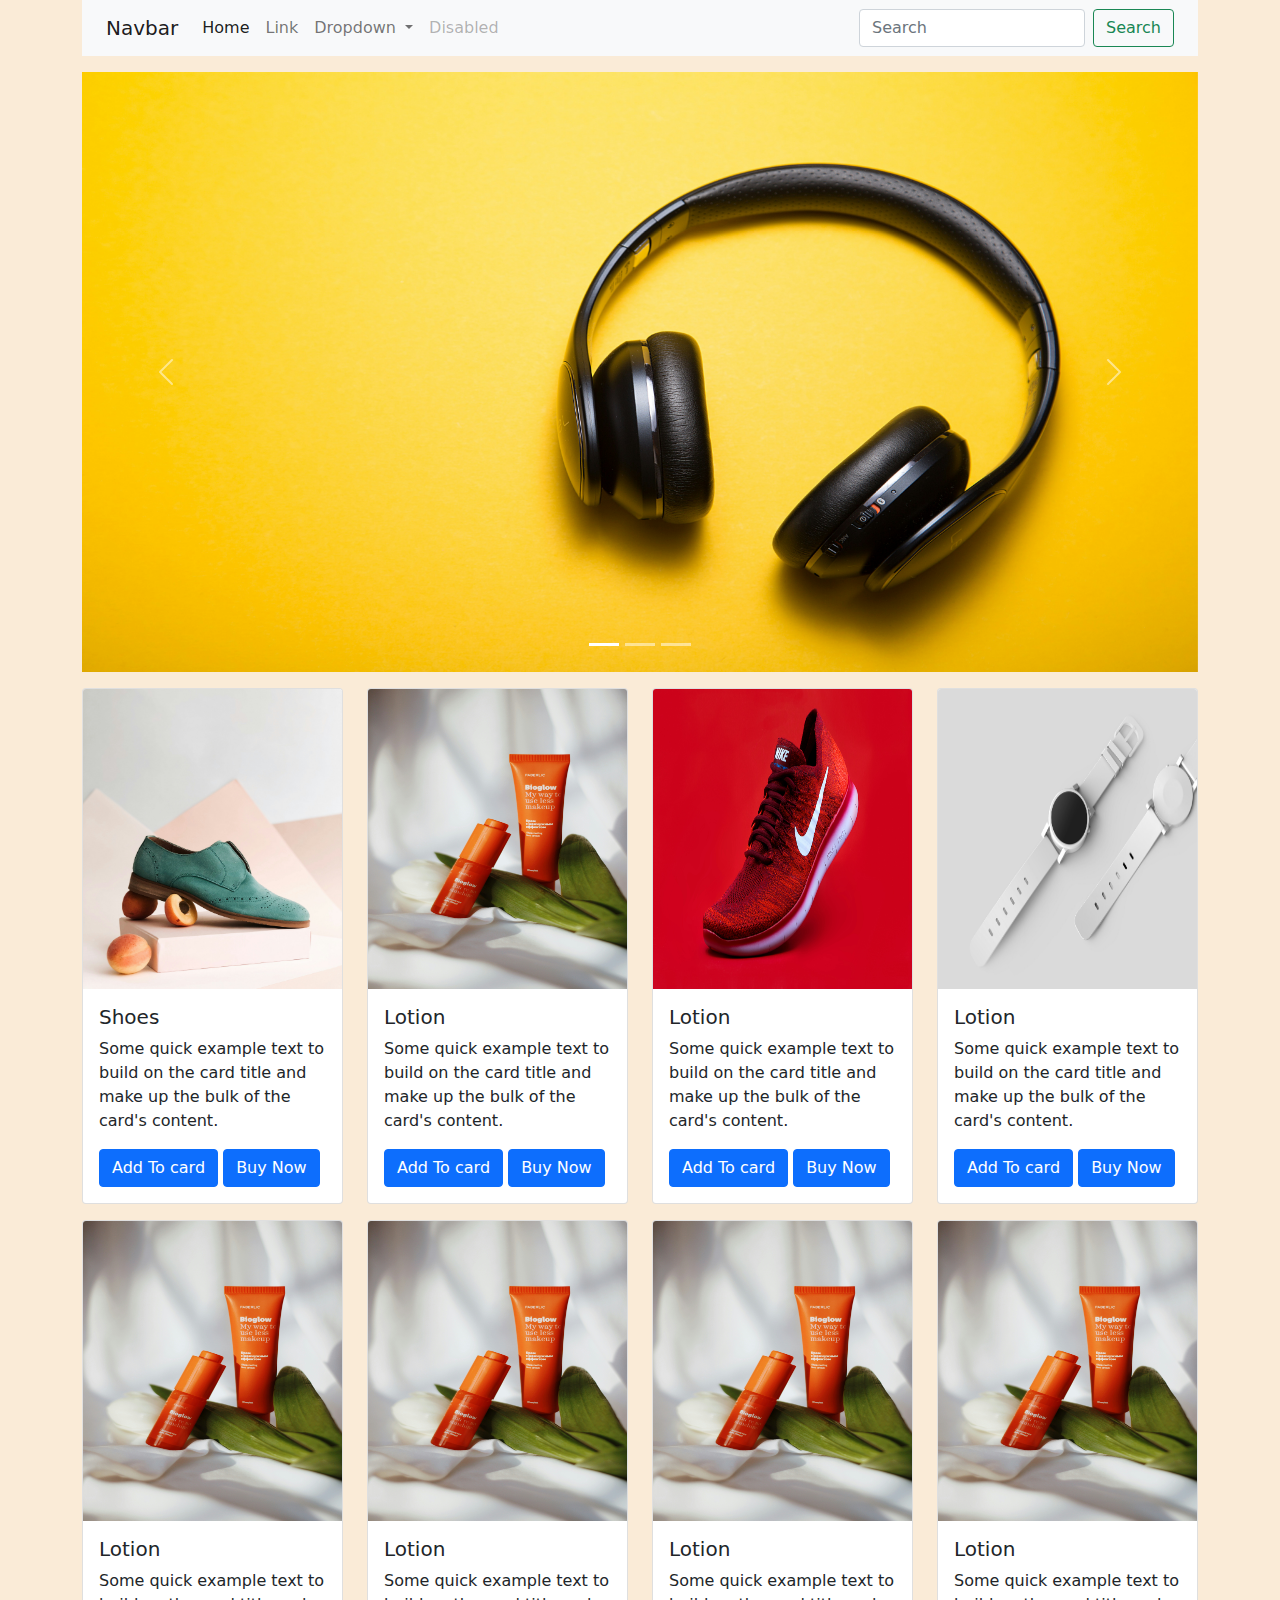
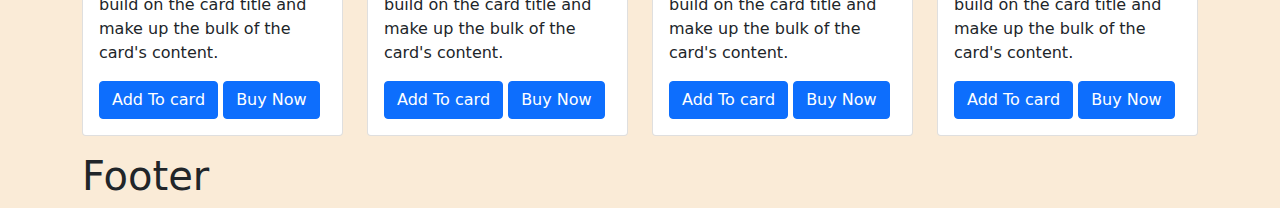
<file: index.html>
<!DOCTYPE html>
<html lang="en">
<head>
    <meta charset="UTF-8">
    <meta name="viewport" content="width=device-width, initial-scale=1.0">
    <title>Document</title>
    <link rel="stylesheet" href="css/style.css">
    <link rel="stylesheet" href="css/bootstrap.css">
</head>
<body style="background-color: antiquewhite;">
    

    <div class="container">

        <div class="row">
            <div class="col-12">
                
                <nav class="navbar navbar-expand-lg navbar-light bg-light">
  <div class="container-fluid">
    <a class="navbar-brand" href="#">Navbar</a>
    <button class="navbar-toggler" type="button" data-bs-toggle="collapse" data-bs-target="#navbarSupportedContent" aria-controls="navbarSupportedContent" aria-expanded="false" aria-label="Toggle navigation">
      <span class="navbar-toggler-icon"></span>
    </button>
    <div class="collapse navbar-collapse" id="navbarSupportedContent">
      <ul class="navbar-nav me-auto mb-2 mb-lg-0">
        <li class="nav-item">
          <a class="nav-link active" aria-current="page" href="#">Home</a>
        </li>
        <li class="nav-item">
          <a class="nav-link" href="#">Link</a>
        </li>
        <li class="nav-item dropdown">
          <a class="nav-link dropdown-toggle" href="#" id="navbarDropdown" role="button" data-bs-toggle="dropdown" aria-expanded="false">
            Dropdown
          </a>
          <ul class="dropdown-menu" aria-labelledby="navbarDropdown">
            <li><a class="dropdown-item" href="#">Action</a></li>
            <li><a class="dropdown-item" href="#">Another action</a></li>
            <li><hr class="dropdown-divider"></li>
            <li><a class="dropdown-item" href="#">Something else here</a></li>
          </ul>
        </li>
        <li class="nav-item">
          <a class="nav-link disabled" href="#" tabindex="-1" aria-disabled="true">Disabled</a>
        </li>
      </ul>
      <form class="d-flex">
        <input class="form-control me-2" type="search" placeholder="Search" aria-label="Search">
        <button class="btn btn-outline-success" type="submit">Search</button>
      </form>
    </div>
  </div>
</nav>

            </div>
        </div>

        <div class="row mt-3">
            <div class="col-12">
                <div id="carouselExampleIndicators" class="carousel slide" data-bs-ride="carousel">
  <div class="carousel-indicators">
    <button type="button" data-bs-target="#carouselExampleIndicators" data-bs-slide-to="0" class="active" aria-current="true" aria-label="Slide 1"></button>
    <button type="button" data-bs-target="#carouselExampleIndicators" data-bs-slide-to="1" aria-label="Slide 2"></button>
    <button type="button" data-bs-target="#carouselExampleIndicators" data-bs-slide-to="2" aria-label="Slide 3"></button>
  </div>
  <div class="carousel-inner">
    <div class="carousel-item active">
      <img id="cimage" src="image/c-d-x-PDX_a_82obo-unsplash.jpg" class="d-block w-100" alt="...">
    </div>
    <div class="carousel-item">
      <img id="cimage" src="image/daniel-korpai-hbTKIbuMmBI-unsplash.jpg" class="d-block w-100" alt="...">
    </div>
    <div class="carousel-item">
      <img id="cimage" src="image/eniko-kis-KsLPTsYaqIQ-unsplash.jpg" class="d-block w-100" alt="...">
    </div>

     <div class="carousel-item">
      <img id="cimage" src="image/fernando-andrade-potCPE_Cw8A-unsplash.jpg" class="d-block w-100" alt="...">
    </div>
  </div>
  <button class="carousel-control-prev" type="button" data-bs-target="#carouselExampleIndicators" data-bs-slide="prev">
    <span class="carousel-control-prev-icon" aria-hidden="true"></span>
    <span class="visually-hidden">Previous</span>
  </button>
  <button class="carousel-control-next" type="button" data-bs-target="#carouselExampleIndicators" data-bs-slide="next">
    <span class="carousel-control-next-icon" aria-hidden="true"></span>
    <span class="visually-hidden">Next</span>
  </button>
</div>
            </div>
        </div>


        <div class="row mt-3">
            <div class="col-3">
                <div class="card" >
  <img id="pimage" src="image/irene-kredenets-KStSiM1UvPw-unsplash.jpg" class="card-img-top" alt="...">
  <div class="card-body">
    <h5 class="card-title">Shoes</h5>
    <p class="card-text">Some quick example text to build on the card title and make up the bulk of the card's content.</p>
    <a href="#" class="btn btn-primary">Add To card</a>
    <a href="#" class="btn btn-primary">Buy Now</a>
  </div>
</div>
            </div>

            <div class="col-3">
                 <div class="card" >
  <img id="pimage" src="image/nataliya-melnychuk-51sGDpm5S78-unsplash.jpg" class="card-img-top" alt="...">
  <div class="card-body">
    <h5 class="card-title">Lotion</h5>
    <p class="card-text">Some quick example text to build on the card title and make up the bulk of the card's content.</p>
    <a href="#" class="btn btn-primary">Add To card</a>
    <a href="#" class="btn btn-primary">Buy Now</a>
  </div>
</div>
            </div>

            <div class="col-3">
                 <div class="card" >
  <img id="pimage" src="image/ryan-waring-164_6wVEHfI-unsplash.jpg" class="card-img-top" alt="...">
  <div class="card-body">
    <h5 class="card-title">Lotion</h5>
    <p class="card-text">Some quick example text to build on the card title and make up the bulk of the card's content.</p>
    <a href="#" class="btn btn-primary">Add To card</a>
    <a href="#" class="btn btn-primary">Buy Now</a>
  </div>
</div>
            </div>

            <div class="col-3">
                 <div class="card" >
  <img id="pimage" src="image/rachit-tank-2cFZ_FB08UM-unsplash.jpg" class="card-img-top" alt="...">
  <div class="card-body">
    <h5 class="card-title">Lotion</h5>
    <p class="card-text">Some quick example text to build on the card title and make up the bulk of the card's content.</p>
    <a href="#" class="btn btn-primary">Add To card</a>
    <a href="#" class="btn btn-primary">Buy Now</a>
  </div>
</div>
            </div>

        </div>



        <div class="row mt-3">
            <div class="col-3">
                 <div class="card" >
  <img id="pimage" src="image/nataliya-melnychuk-51sGDpm5S78-unsplash.jpg" class="card-img-top" alt="...">
  <div class="card-body">
    <h5 class="card-title">Lotion</h5>
    <p class="card-text">Some quick example text to build on the card title and make up the bulk of the card's content.</p>
    <a href="#" class="btn btn-primary">Add To card</a>
    <a href="#" class="btn btn-primary">Buy Now</a>
  </div>
</div>
            </div>

            <div class="col-3">
                 <div class="card" >
  <img id="pimage" src="image/nataliya-melnychuk-51sGDpm5S78-unsplash.jpg" class="card-img-top" alt="...">
  <div class="card-body">
    <h5 class="card-title">Lotion</h5>
    <p class="card-text">Some quick example text to build on the card title and make up the bulk of the card's content.</p>
    <a href="#" class="btn btn-primary">Add To card</a>
    <a href="#" class="btn btn-primary">Buy Now</a>
  </div>
</div>
            </div>

            <div class="col-3">
                 <div class="card" >
  <img id="pimage" src="image/nataliya-melnychuk-51sGDpm5S78-unsplash.jpg" class="card-img-top" alt="...">
  <div class="card-body">
    <h5 class="card-title">Lotion</h5>
    <p class="card-text">Some quick example text to build on the card title and make up the bulk of the card's content.</p>
    <a href="#" class="btn btn-primary">Add To card</a>
    <a href="#" class="btn btn-primary">Buy Now</a>
  </div>
</div>
            </div>

            <div class="col-3">
                 <div class="card" >
  <img id="pimage" src="image/nataliya-melnychuk-51sGDpm5S78-unsplash.jpg" class="card-img-top" alt="...">
  <div class="card-body">
    <h5 class="card-title">Lotion</h5>
    <p class="card-text">Some quick example text to build on the card title and make up the bulk of the card's content.</p>
    <a href="#" class="btn btn-primary">Add To card</a>
    <a href="#" class="btn btn-primary">Buy Now</a>
  </div>
</div>
            </div>

        </div>



        <div class="row mt-3">
            <div class="col-12">
                <h1>Footer</h1>
            </div>
        </div>

    </div>


    <script src="js/bootstrap.js"></script>

</body>
</html>
</file>
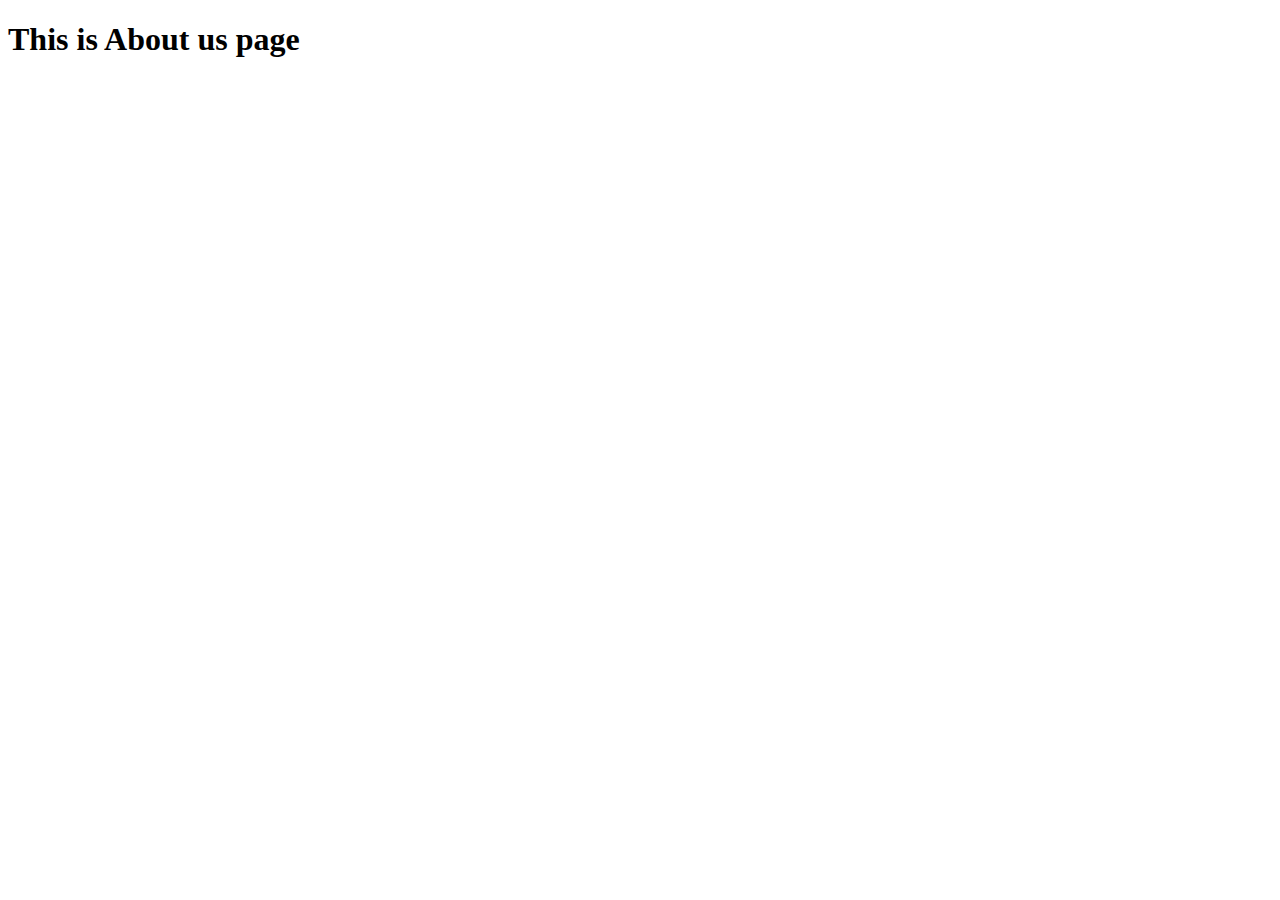
<file: aboutus.html>
<!DOCTYPE html>
<html lang="en">
<head>
    <meta charset="UTF-8">
    <meta name="viewport" content="width=device-width, initial-scale=1.0">
    <title>Document</title>
</head>
<body>
    <h1>This is About us page</h1>
</body>
</html>
</file>
<file: css/style.css>
/* .container{
    border: 4px solid black;
}

.row{
    border: 3px solid green;
}


.col-12 ,  .col-3{
    border: 2px solid red;
} */


#cimage{
    height: 600px;
}


#pimage{
    height: 300px;
}
</file>
